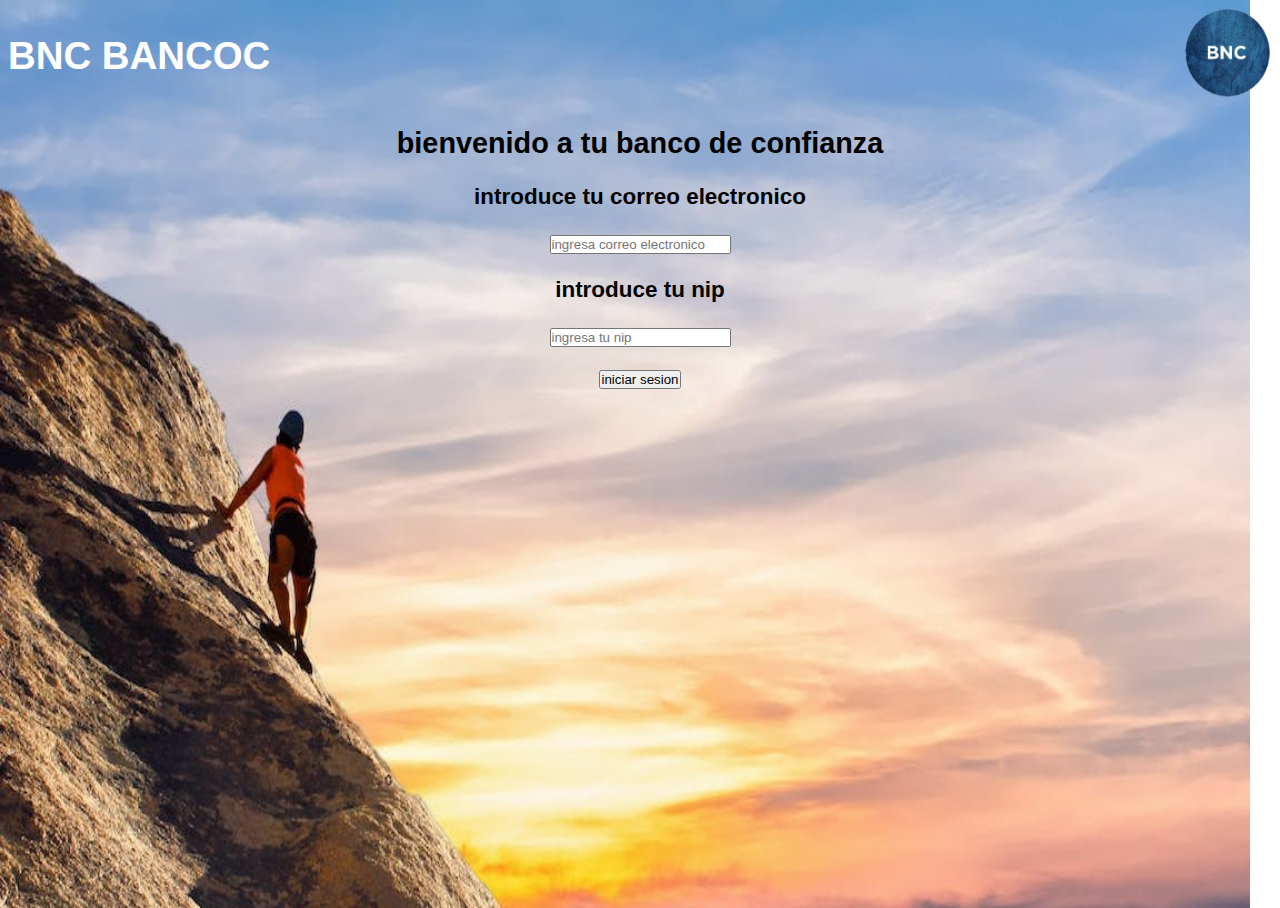
<file: index.html>
<!DOCTYPE html>
<html lang="en">
<head>
    <meta charset="UTF-8">
    <meta name="viewport" content="width=device-width, initial-scale=1.0">
    <title>banco</title>
    <link rel="stylesheet" href="./stayle.css">
</head>
<body class="grit-container">
    <script src="./script.js"></script>
    <form name="form" action="INICIO DE SESION">
 <header class="header">
        <div id="columnas">
          <li><h1><font color="white">BNC BANCOC</font></h1></li>
         <li align="right"><img src="imagenes/BNC4.png"width="90PX" height="90PX" alt=""></li>
        </div>
    </header>
    <nav class="navbar">
        <h2><center>bienvenido a tu banco de confianza</center></h2>
    </nav>
    <article class="main">
        <!-- <form name="form" action="INICIO DE SESION"></form> -->
  <h3><center>introduce tu correo electronico</center></h3>
 <center><input type="search" name=login placeholder="ingresa correo electronico"></center>
 <h3><center>introduce tu nip</center></h3>
 <center><input type="search1" name="password" placeholder="ingresa tu nip"></center>
 <p><center><input onclick="ir()" type="button" value="iniciar sesion"></center></p>
        </div>
    </form>
    </article>
   
</body>
</html>
</file>
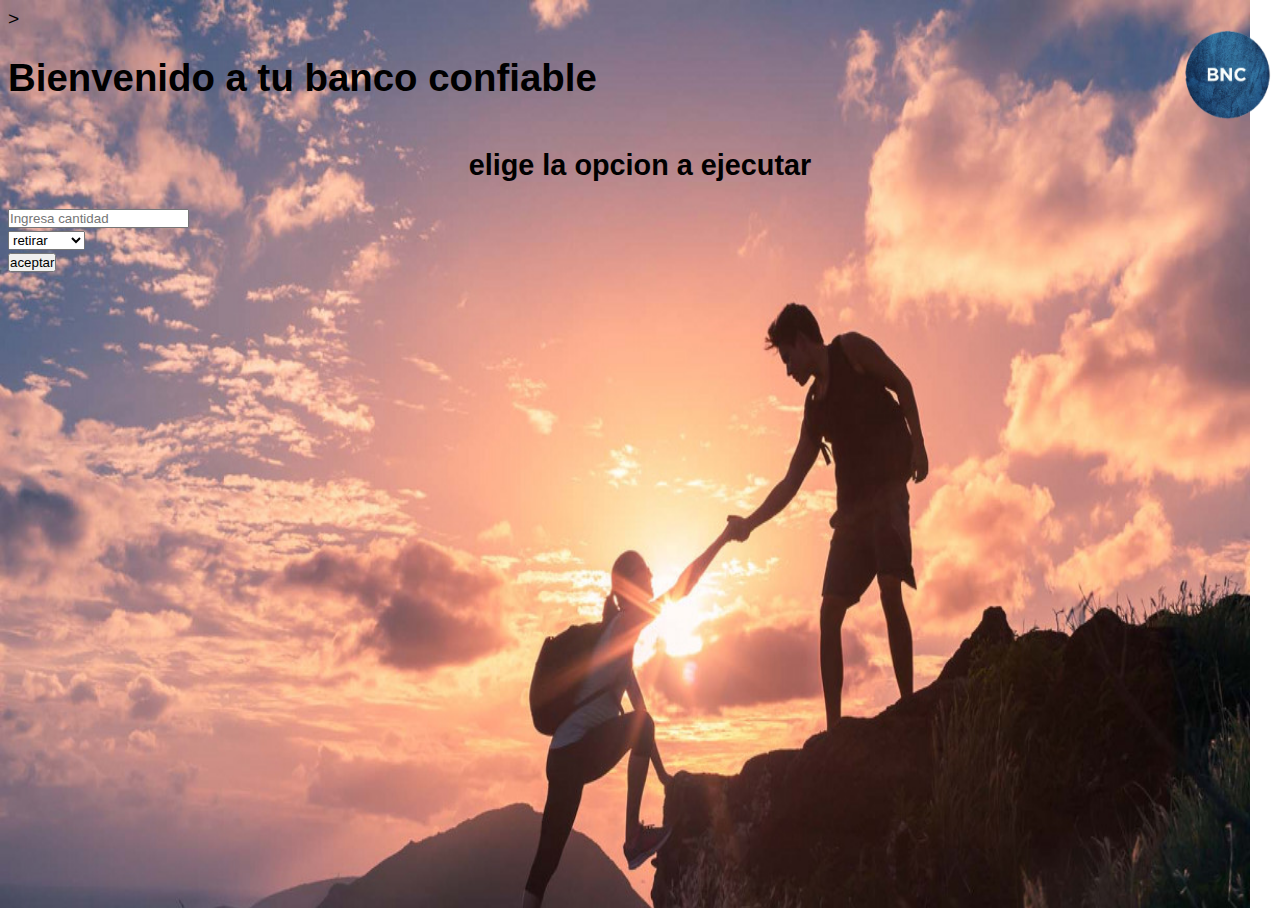
<file: banco.html>
<!DOCTYPE html>
<html lang="en">
<head>
    <meta charset="UTF-8">
    <meta name="viewport" content="width=device-width, initial-scale=1.0">
    <title>banco</title>
    <link rel="stylesheet" href="./stayles1.css">
    <link href="https://cdn.jsdelivr.net/npm/bootstrap@5.3.1/dist/css/bootstrap.min.css" rel="stylesheet" integrity="sha384-4bw+/aepP/YC94hEpVNVgiZdgIC5+VKNBQNGCHeKRQN+PtmoHDEXuppvnDJzQIu9" crossorigin="anonymous">
</head>
<body>
  >
    <header class="header">
      <div id="columnas1">
      <li><h1>Bienvenido a tu banco confiable</h1></li>
      <li align="right"><img src="imagenes/BNC4.png"width="90PX" height="90PX" alt=""></li>
      </div>
    </header>
    <article class="main">
    <center><li><h2>elige la opcion a ejecutar</h2></li></center>
    <div class="container">
      <div class="col-12">
          <div class="row">
              <input type="text" class="form-control" placeholder="Ingresa cantidad" aria-label="cant1" id="cant1">
          </div>
          <div class="row">
              <select id="typeOperation" class="form-select" aria-label="Default select example">
                  <option value="+">retirar</option>
                  <option value="-">depositar</option>
                  
              </select>
        
          <div class="row">
              <button id="operation" type="button" class="btn btn-primary">aceptar</button>
          </div>
          <div class="row"s
              <div id ="result"></div>
          </div>
      </div>
  </div>
  
  <script src="https://cdn.jsdelivr.net/npm/bootstrap@5.3.1/dist/js/bootstrap.bundle.min.js" integrity="sha384-HwwvtgBNo3bZJJLYd8oVXjrBZt8cqVSpeBNS5n7C8IVInixGAoxmnlMuBnhbgrkm" crossorigin="anonymous"></script>
  <script src="index.js"></script>
    </header>
  </article>
</body>
</html>
</file>
<file: stayle.css>
*{
    box-sizing: border-box;
    margin: o;
    padding: 0;
}
html{
    height: 100%;
}
body {
    font-family: "public sans", sans-serif;
    font-size: 1.2rem;
    min-height: 100%;
   /* background-color:rgb(138, 235, 238); */
   background-image: url("imagenes/fondo4.jpeg");
   background-repeat: no-repeat;
   background-position: 2x 2px;
   background-size: 1250px 1250px;


.grid-conteiner > * {
    box-shadow: -1px 1px 7px 0px rgba(0, 0, 0, 0.75);
    border-radius: 4px;
    padding: 10px;
    text-align: center;   
}

.header {
    grid-area: header;
    background-color: none;
#columnas {
    column-count: 2;
    column-gap: 0px;
    column-rule: none ;
    list-style: none;
}
 }
.navbar {
    grid-area: navbar;
    background-color:none;

}

.main {
    grid-area: main;
    background-color: none;

}
 .footer{
    grid-area: footer;
    background-color: none;
}
.grid-conteiner{
    display: grid;
    gap: 10px;
    grid-template-areas: 
    "header"
    "navbar"
    "main"
    "footer"
       ;
}
 @media (min-width: 600px) {
    .grid-conteiner {
        grid-template: 
        "header  header" 100px
        "navbar  navbar" 50px
        "main" auto
 
    }
 }
  @media (min-width: 600px) {
    .grid-conteiner {
        grid-template-columns: 200px auto;
        grid-template-rows: 100px 50px auto 100px;
        grid-template-areas: 
        "header header header" 100px
        "navbar main " auto
    } 
 }
</file>
<file: stayles1.css>
*{
    box-sizing: border-box;
    margin: o;
    padding: 0;
}
html{
    height: 100%;
}
body {
    font-family: "public sans", sans-serif;
    font-size: 1.2rem;
    min-height: 100%;
   background-image: url("imagenes/fondo2.jpg");
   background-repeat: no-repeat;
   background-position: 2x 2px;
   background-size: 1250px 1250px;


.grid-conteiner > * {
    box-shadow: -1px 1px 7px 0px rgba(0, 0, 0, 0.75);
    border-radius: 4px;
    padding: 10px;
    text-align: center;   
}

.header {
    grid-area: header;
    background-color: none;
#columnas1 {
    column-count: 2;
    column-gap: 0px;
    column-rule: none ;
    list-style: none;
}
 }
.navbar {
    grid-area: navbar;
    background-color:none;

}

.main {
    grid-area: main;
    background-color: none;

}
 .footer{
    grid-area: footer;
    background-color: none;
}
.grid-conteiner{
    display: grid;
    gap: 10px;
    grid-template-areas: 
    "header"
    "navbar"
    "main";
}
 @media (min-width: 600px) {
    .grid-conteiner {
        grid-template: 
        "header  header" 100px
        "navbar  navbar" 50px
        "main" auto;
 
    }
 }
  @media (min-width: 600px) {
    .grid-conteiner {
        grid-template-columns: 200px auto;
        grid-template-rows: 100px 50px auto 100px;
        grid-template-areas: 
        "header header header" 100px
        "navbar main " auto;
    } 
 }
</file>
